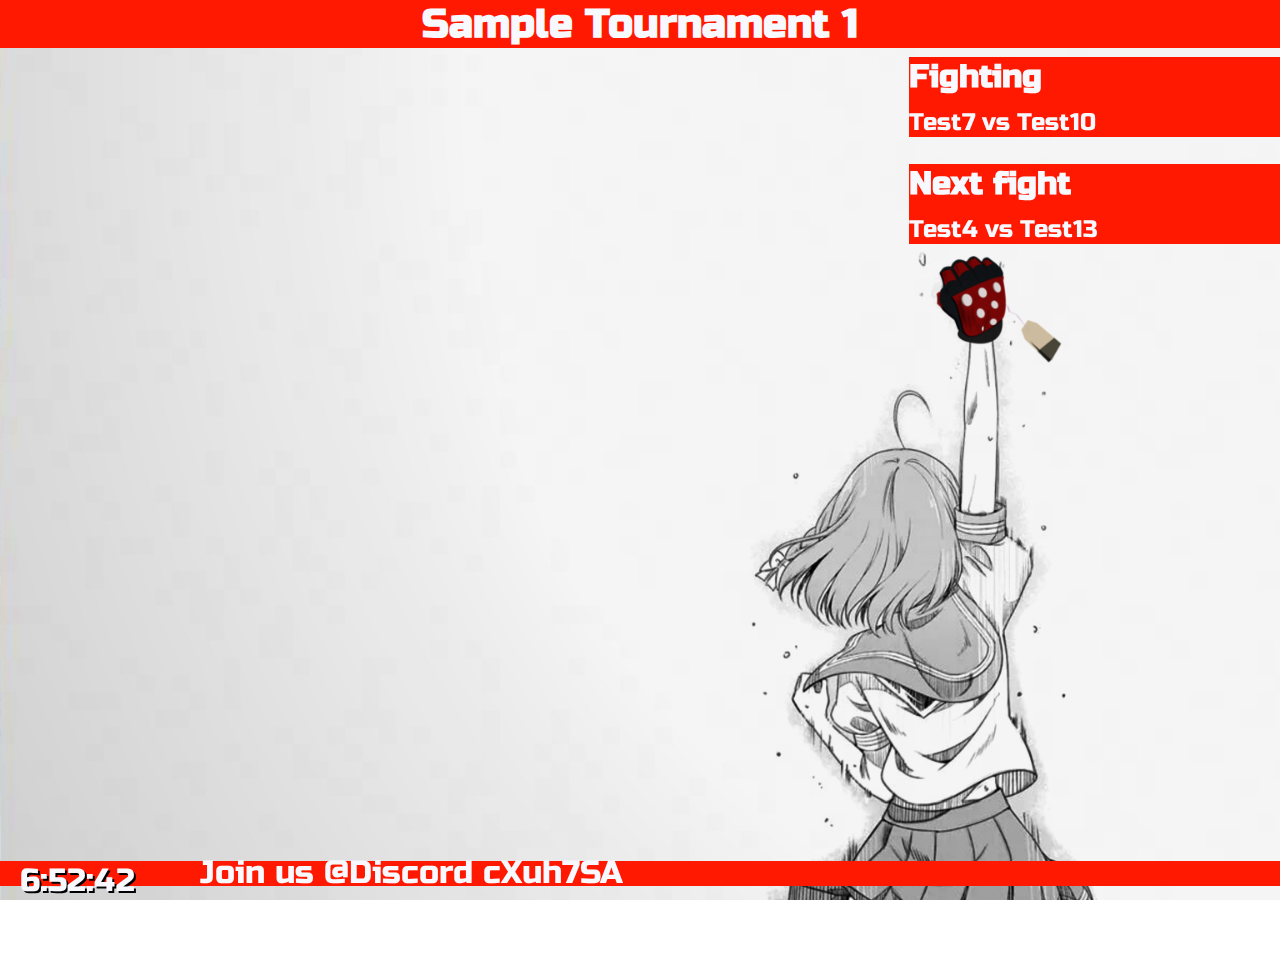
<file: index.html>
<!DOCTYPE html>
<html>

<head>
  <meta charset="utf-8">
  	<script src="style\jquery-3.3.1.min.js"></script>
	<script src="style\jquery.challonge.js"></script>
	<link href="https://fonts.googleapis.com/css?family=Varela" rel="stylesheet">
	<link rel="icon" href="img/logo_LSK_mini.png">  
	<title>LFGC</title>
	<link rel="stylesheet" type="text/css" href="style/styles.css">
	<meta charset="utf-8">	
	<link href="https://fonts.googleapis.com/css?family=Russo+One" rel="stylesheet">  
</head>

<body onload="startTime()">

<div class="clearfix">
  <section class="content">
  <h1 ID="game1"></h1>
  <script>
	</script>
   <article class="tourney">
<iframe src="https://challonge.com/t0dz3ka6/module?theme=6428&multiplier=1.2&show_final_results=0" width="100%" height="900px" frameborder="0" scrolling="auto" allowtransparency="true"></iframe>
   
  </article>
  <div id="sidebar">
<article class="current">
  <h2>Fighting</h2>
  <ul class="fighting"></ul>
  </article>

<article class="next">
  <h2>Next fight</h2>
  <ul class="next1"></ul>
  </article>
    <script>
	</script>
	  </article>
	</section>
	
	<div id=bottom>
	<div id="txt"></div>
	<p id="adds">Join us @Discord cXuh7SA</p>
	</div>
  </div>
  </div>
  <script src="style\tourney.js">
  </script>
</body>

</html>
</file>
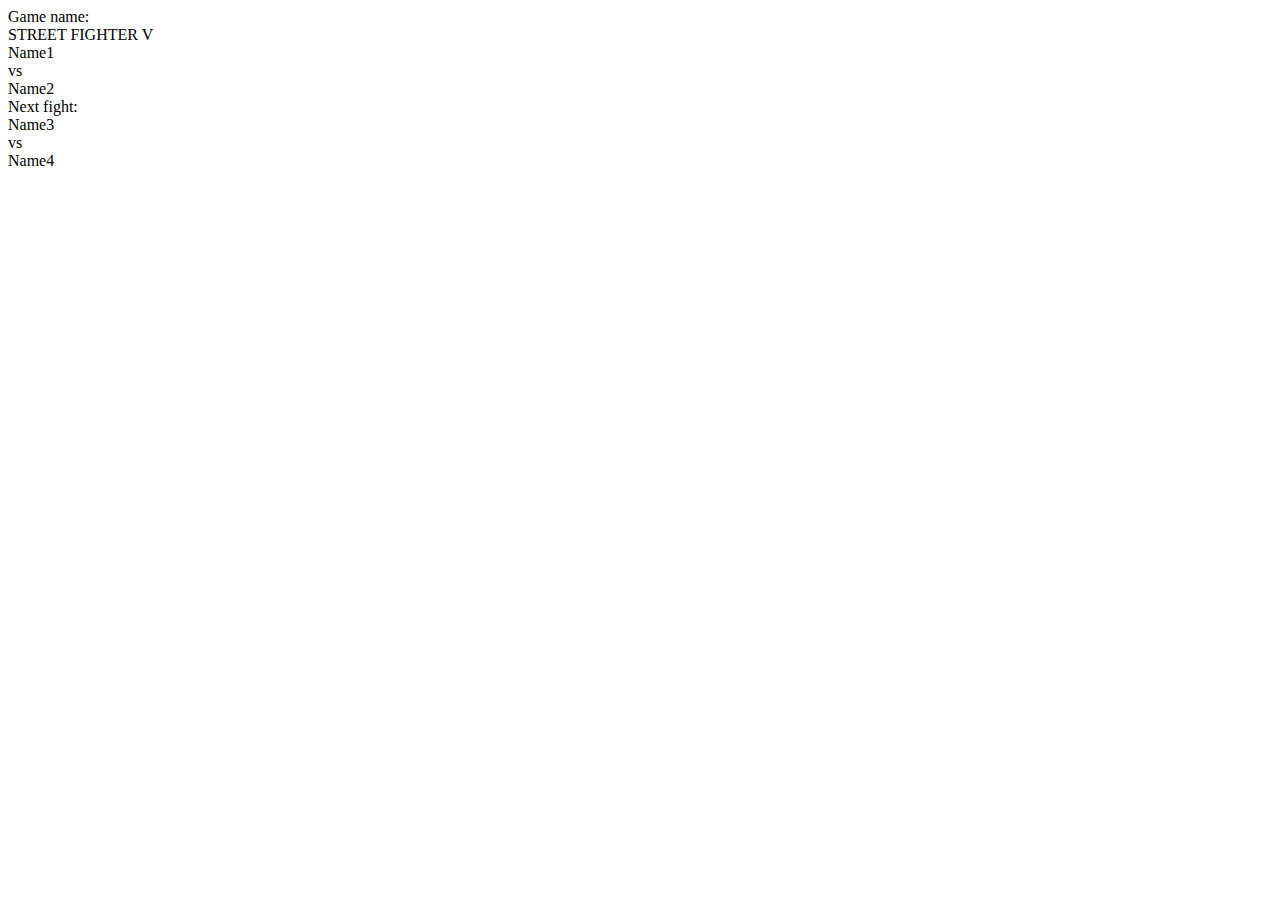
<file: names.html>
<!DOCTYPE html>
<html>

<head>
</head>

<body>
Game name: <DIV class="game1">STREET FIGHTER V</DIV>
<div id="current">
<li>Name1</li>
<li>vs</li>
<li>Name2</li>
</div>


<div id="next1">
Next fight:
<li>Name3</li>
<li>vs</li>
<li>Name4</li>
</div>

  
  
</body>

</html>
</file>
<file: style/styles.css>
/* ---------------------------------------------------------
   HTML5 Bones
   This stylesheet contains print styling and a section for 
   you to simply add your own. This is a basic template 
   after all.
   ---------------------------------------------------------*/
body { 
	position:fixed; 
	top:0; 
	bottom:0; 
	right:0; 
	left:0; 
	background-image: url("img/girl_b.jpg"); 
	background-size: cover;
	background-repeat: no-repeat;
	background-attachment: fixed;
	font-family: 'Russo One', sans-serif;
	height: 100vh;
	margin:0;
	}
p{
	color:#ff1900;
	font-size:2em;
	text-align:left;
	margin:0;
}
h1 {
	top:0;
	position:fixed;
	color:ghostwhite;
	font-size:2.5em;
	text-align:center;
	font-family: 'Russo One', sans-serif;
	background-color: #ff1900;
	margin:0;
	width:100%;
}
#txt {
	text-shadow: 2px 2px #000;
	padding-left:20px;
}

#txt, h2{
	color:ghostwhite;
	background-color: #ff1900;
	font-size:2em;
	font-family: 'Russo One', sans-serif;
	max-height: 25px;
	white-space: nowrap;
}

   
.content {
	display: flex;
	flex-flow: row wrap;
	height: 100%;
	width: 100%;
	margin: 0;
	padding:0;
	
}

.tourney {
	
	height: 93vh;
	width: 70%;
	padding: 0px;
	padding-top:50px;
	
}
.next {
	max-height: 60%;
	width: 100%;
	top: 0px;
	position: relative;
	margin-right: 10px;
	background-color: #ff1900;
}
.current {
	max-height: 40%;
	width: 100%;
	top: 0px;
	position: relative;
	margin-right: 20px;
	background-color: #ff1900;
}

#sidebar {
	width:29%;
	position:fixed;
	right: 0;
	margin:0;
	padding-top:30px;
}

#bottom {
	position:fixed;
	bottom: -25px;
	width:100%;
	padding-bottom:0;
}

#adds {
	position:relative;
	color:ghostwhite;
	padding-left:200px;
	bottom: 33px;
	
}

ul {
	top:20px;
	color:ghostwhite;
	list-style-type: none;	
	font-size:1.5em;
	padding:0;
}

.bracket-svg {width:100%;}

	
/* ---------------------------------------------------------
   Print styles
   ---------------------------------------------------------*/
@media print {}
</file>
